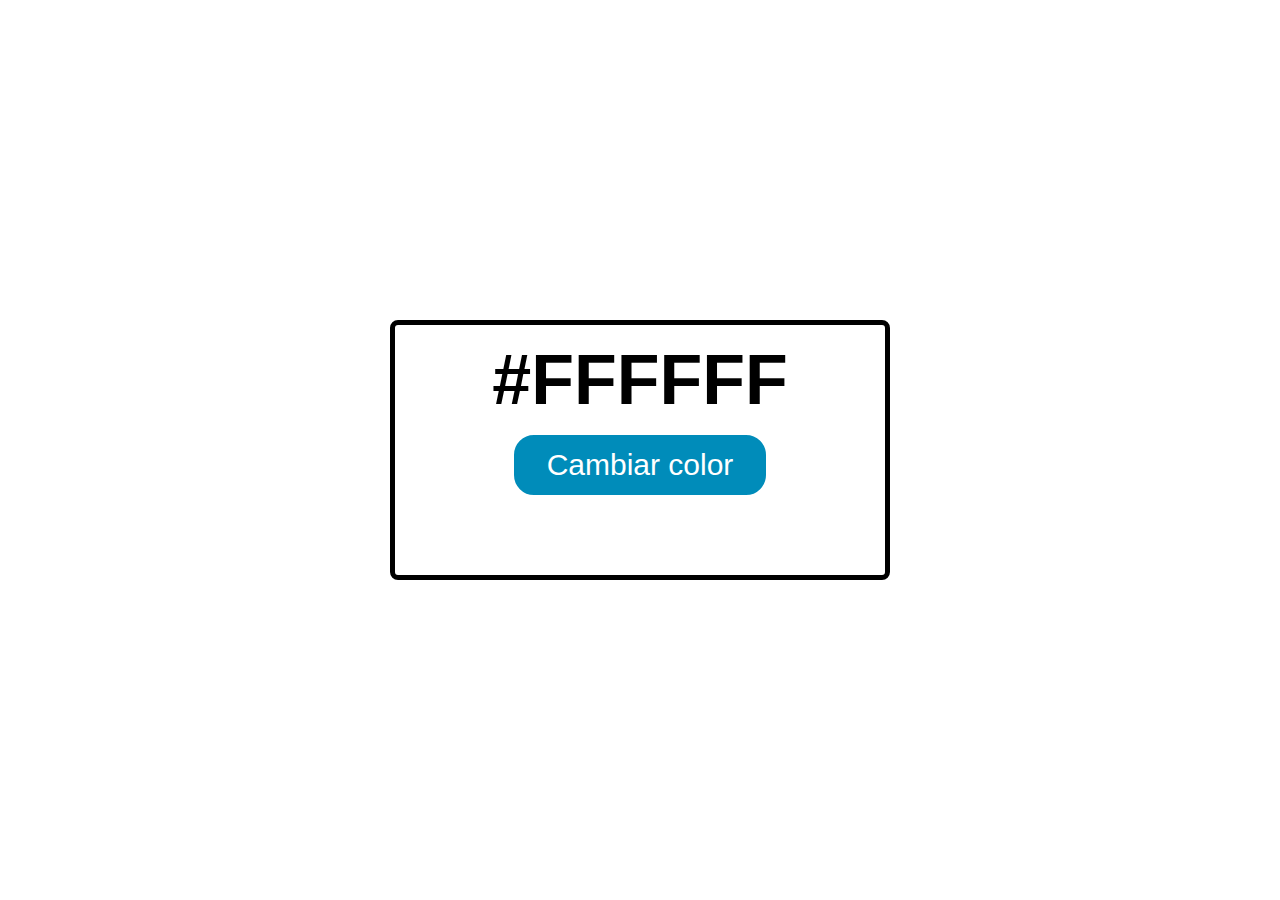
<file: Cambio de color/index.html>
<!DOCTYPE html>
<html lang="es">
<head>
  <meta charset="UTF-8">
  <meta name="viewport" content="width=device-width, initial-scale=1.0">
  <title>Color Aleatorio</title>
  <link rel="stylesheet" href="style.css">
</head>
<body class="centrar-flex">
  <div id="mitad-de-arriba">
  </div>
  <div id="contenedor" class="centrar-flex">
    <p id="color">#FFFFFF</p>
    <button id="boton-color">Cambiar color</button>
  </div>
  <script src="script.js"></script>
</body>
</html>
</file>
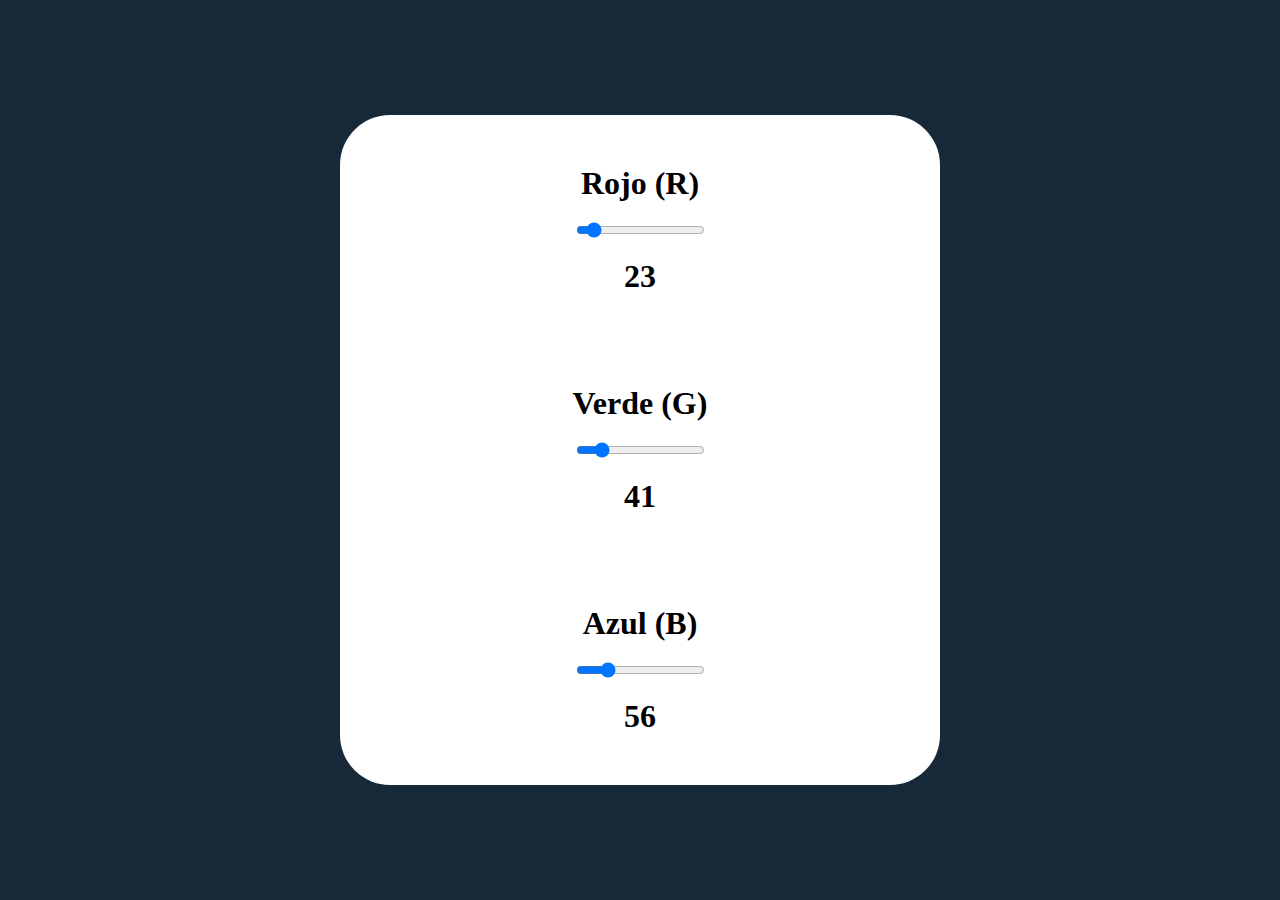
<file: colores RGB/index.html>
<!DOCTYPE html>
<html lang="es">
  <head>
    <meta charset="UTF-8">
    <meta name="viewport" content="width=device-width, initial-scale=1.0">
    <link rel="stylesheet" href="style.css">
    <title>Color RGB</title>
  </head>
  <body>
    <div class="contenedor-principal">
      <div class="contenedor-interno">
        <div class="color">
          <label for="rojo">Rojo (R)</label>
          <input id="rojo" type="range" min="0" max="255" value="23" step="1">
          <p id="texto-rojo"></p>
        </div>
        <div class="color">
          <label for="verde">Verde (G)</label>
          <input id="verde" type="range" min="0" max="255" value="41" step="1">
          <p id="texto-verde"></p>
        </div>
        <div class="color">
          <label for="azul">Azul (B)</label>
          <input id="azul" type="range" min="0" max="255" value="56" step="1">
          <p id="texto-azul"></p>
        </div>
      </div>
    </div>
    <script src="script.js"></script>
  </body>
</html>
</file>
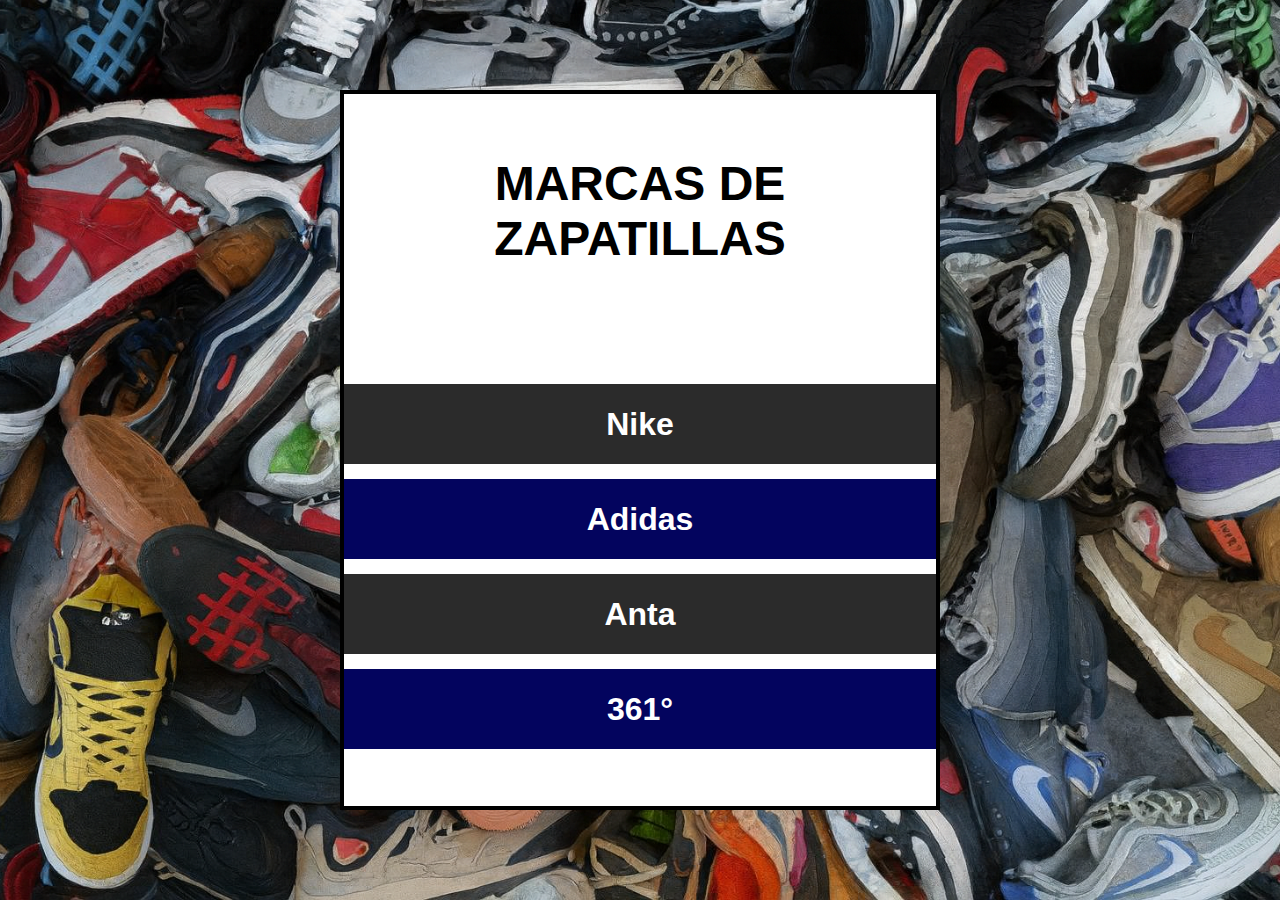
<file: manipulacion del DOM/index.html>
<!DOCTYPE html>
<html lang="es">
<head>
    <meta charset="UTF-8">
    <meta name="viewport" content="width=device-width, initial-scale=1.0">
    <title>Marcas</title>
    <link rel="stylesheet" href="style.css">
</head>
<body id="fondo">
    <div id="contenedor">
        <h1>MARCAS DE ZAPATILLAS</h1>
        <ul id="lista-de-zapatillas">
            <li class="marca fondo-gris" id="nike">Nike</li>
            <li class="marca fondo-azul-oscuro" id="adidas">Adidas</li>
            <li class="marca fondo-gris" id="anta">Anta</li>
            <li class="marca fondo-azul-oscuro" id="361°">361°</li>
        </ul>
    </div>

    <script src="script.js"></script>
</body>

</html>
</file>
<file: Cambio de color/style.css>
*{
  margin: 0;
  padding: 0;
  font-family: Verdana, sans-serif;
}

body{
  height: 100vh;
  background-color: #FFFFFF;
  text-align: center;
  flex-direction: column;
  align-items: start;
}

#mitad-de-arriba{
  display: flex;
  height: 50%;
  width: 100%;
  background-color: #FFFFFF;
}

.centrar-flex{
  display: flex;
  justify-content: start;
  align-items: center;
}

#contenedor{
  height: 220px;
  width: 450px;
  background-color: white;
  border: 5px solid black;
  flex-wrap: wrap;
  flex-direction: column;
  position: absolute;
  top: 50%;
  left: 50%;
  transform: translate(-50%, -50%); 
  padding: 15px 20px;
  border-radius: 8px;
}

#color{
  font-size: 70px;
  font-weight: bold;
}

button{
  font-size: 30px;
  color: white;
  border-radius: 20px;
  background-color: #008CBA;
  margin: 15px;
  padding: 10px 30px;
  border: 3px solid  #008CBA;
  user-select: none;
  transition-duration: 0.4s;
  cursor: pointer;
}

button:hover{
  background-color: #05455A;
}
</file>
<file: colores RGB/style.css>
* {
  margin: 0;
  padding: 0;
}

body{
  height: 100vh;
  display: flex;
  justify-content: center;
  align-items: center;
  text-align: center;
  background-color: rgb(23, 41, 56);
}


.contenedor-principal{
  width: 50vw;
  max-width: 600px;
  min-height: 350px;
  display: flex;
  flex-wrap: wrap;
  justify-content: center;
  align-items: center;
  background-color: white;
  border-radius: 50px;
}


.color{
  padding: 20px;
  margin: 10px;
  font-size: 2rem;
  font-weight: bold;
  font-family: Georgia, 'Times New Roman', Times, serif;
  display: flex;
  flex-direction: column;
  justify-content: space-around;
  align-items: center;
}

label,p{
  margin: 20px;
}
</file>
<file: manipulacion del DOM/style.css>
*{
    margin: 0;
    padding: 0;
    box-sizing: border-box;
    font-family: 'Lato' , sans-serif;
}

body{
    display: flex;
    justify-content: center;
    align-items: center;
    height: 100vh;
    text-align: center;
    background: url(photos/fondoPrincipal.png) no-repeat center/cover;
}

#contenedor{
    display: flex;
    flex-wrap: wrap;
    justify-content: center;
    align-items: center;
    min-height: 80vh;
    width: 80vh;
    max-width: 600px;
    background-color: white;
    border: 4px solid black;
}

h1{
    font-size: 3rem;
    width: 100%;
    margin: 20px 10px;
}

ul{
    width: 100%;
    height: 100%;
}

.marca{
    font-size: 2rem;
    font-weight: bold;
    color: white;
    display: flex;
    flex-wrap: wrap;
    justify-content: center;
    align-items: center;
    width: 100%;
    height: 80px;
    margin: 15px 0;
}

.fondo-azul-oscuro{
    background-color: #03045E;
}

.fondo-gris{
    background-color: #2B2B2B;
}
</file>
